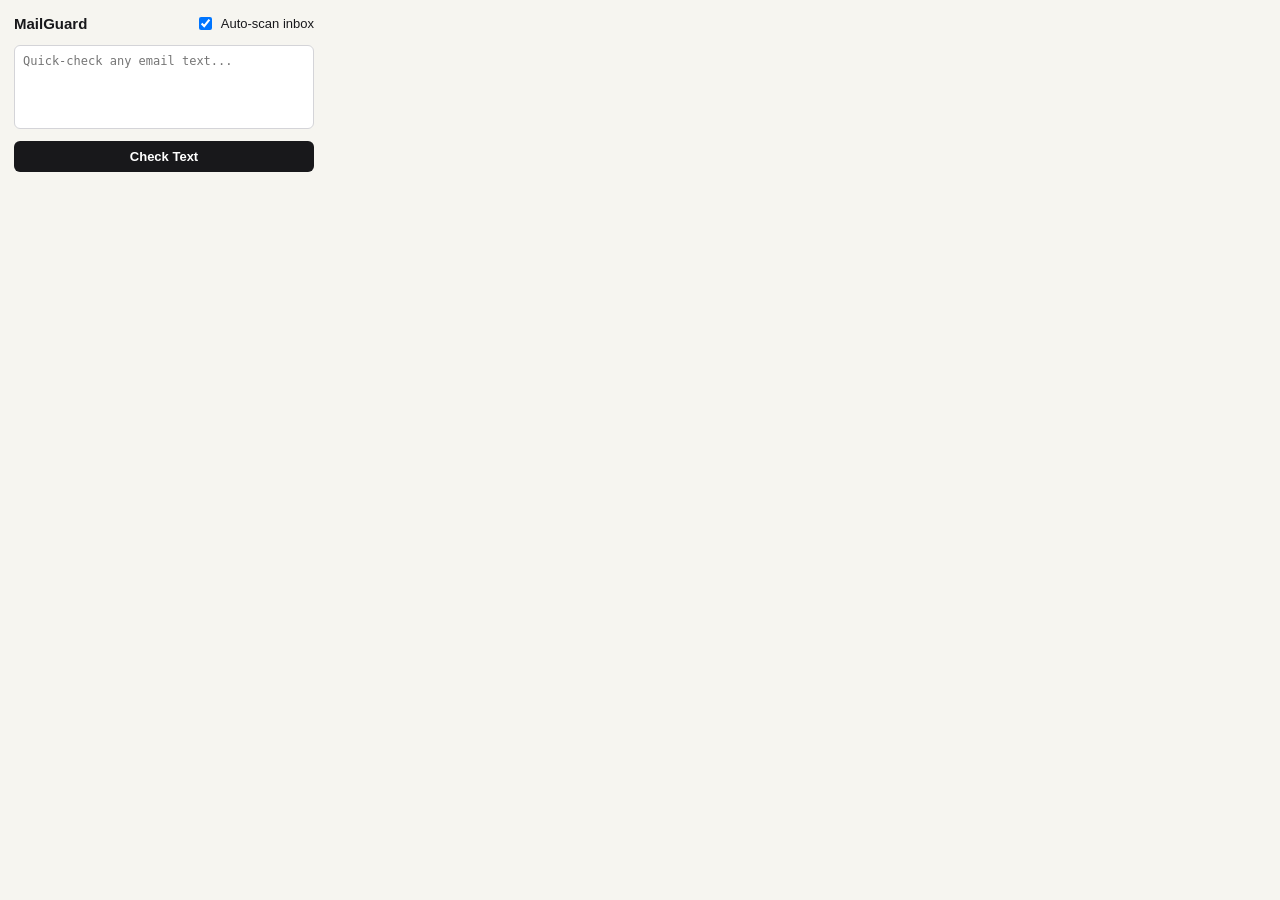
<file: extension/popup.html>
<!DOCTYPE html>
<html lang="en">
<head>
  <meta charset="UTF-8">
  <style>
    body {
      width: 300px;
      margin: 0;
      padding: 14px;
      font-family: -apple-system, BlinkMacSystemFont, "Segoe UI", sans-serif;
      background: #f6f5f0;
      color: #18181b;
    }
    .row {
      display: flex;
      justify-content: space-between;
      align-items: center;
      margin-bottom: 12px;
    }
    h1 { margin: 0; font-size: 15px; }
    label { font-size: 13px; display: flex; align-items: center; gap: 6px; cursor: pointer; }
    textarea {
      width: 100%;
      box-sizing: border-box;
      height: 84px;
      padding: 8px;
      border-radius: 6px;
      border: 1px solid #d4d4d8;
      font-size: 12px;
      resize: none;
      margin-bottom: 8px;
    }
    button {
      width: 100%;
      padding: 8px;
      border: none;
      border-radius: 6px;
      background: #18181b;
      color: #fff;
      font-weight: 600;
      font-size: 13px;
      cursor: pointer;
    }
    #out {
      margin-top: 10px;
      font-size: 12px;
      font-weight: 600;
      padding: 8px;
      border-radius: 6px;
      display: none;
    }
    .spam { background: #fef2f2; color: #b91c1c; border: 1px solid #fecaca; }
    .ham { background: #f0fdf4; color: #15803d; border: 1px solid #bbf7d0; }
    .err { background: #fffbeb; color: #b45309; border: 1px solid #fde68a; }
  </style>
</head>
<body>
  <div class="row">
    <h1>MailGuard</h1>
    <label>
      <input type="checkbox" id="autoScanToggle" checked>
      Auto-scan inbox
    </label>
  </div>
  <textarea id="quickInput" placeholder="Quick-check any email text..."></textarea>
  <button id="scanBtn">Check Text</button>
  <div id="out"></div>
  <script src="popup.js"></script>
</body>
</html>
</file>
